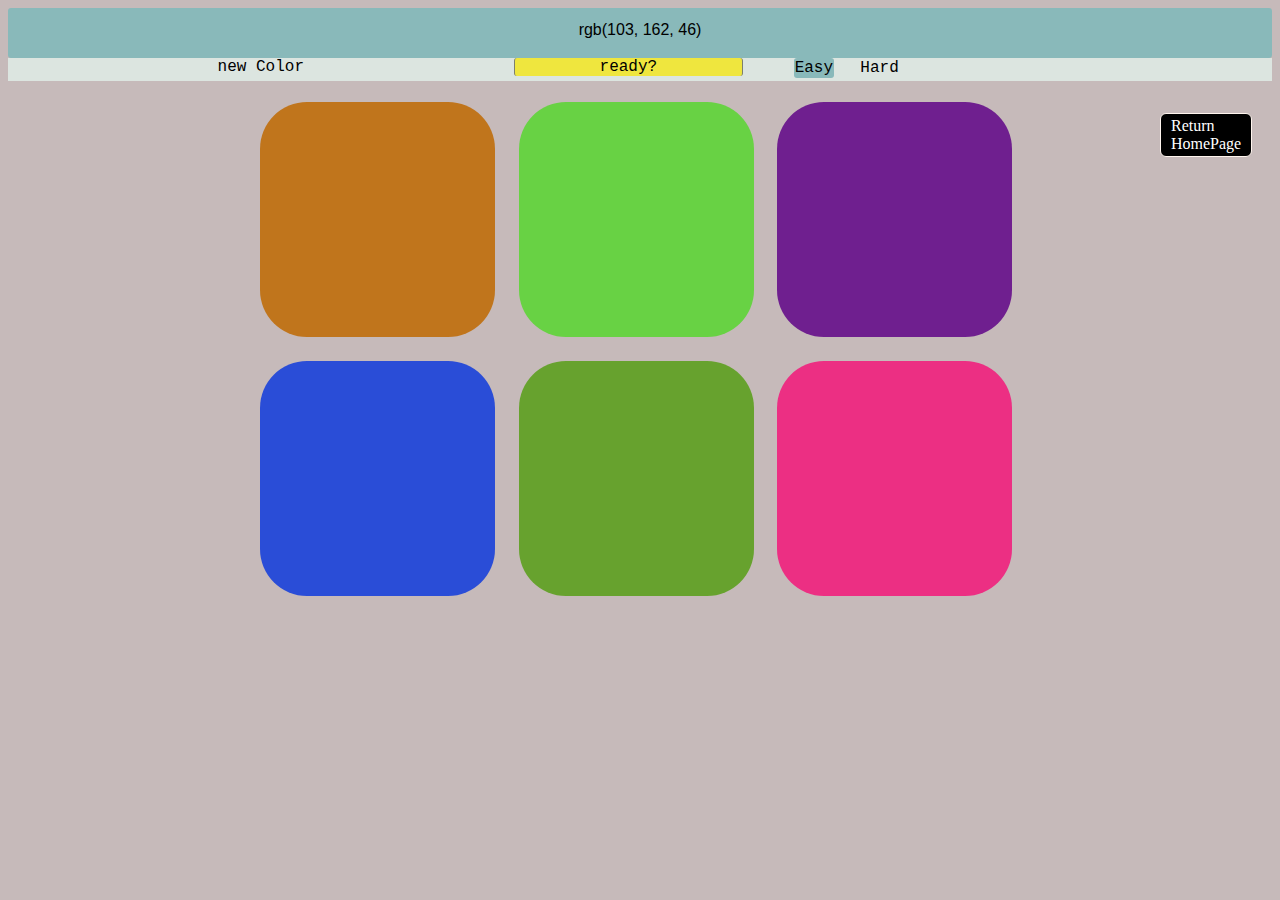
<file: Color_proj/index.html>
<!DOCTYPE html><html>
<head>
  <meta charset="UTF-8">
  <meta name="viewport" content="width=device-width" />
  <title>color project</title>
  
  <link rel="stylesheet" href="style.css" />
</head>
<body>

  <div id="header">
  
  </div>

  <div class="menu">
  <div class="side" style="cursor: crosshair;">New Color</div>
  <div class="mid"></div>
  <div class="side"><div id="ch_ez">Easy</div><div id="ch_hd">Hard</div></div>
  </div>

  <div id="container">
  <div class="clsqr"></div>
  <div class="clsqr"></div>
  <div class="clsqr"></div>
  <div class="clsqr"></div>
  <div class="clsqr"></div>
  <div class="clsqr"></div>
  <div class="clsqr"></div>
  <div class="clsqr"></div>
  <div class="clsqr"></div>
  </div>
  <div style="margin-top: 55px;position: fixed;margin-left: 90%; border: 1px seashell solid; width: auto; background: black; color: white; padding: 3px 10px; border-radius: 6px; font-family: calibri; cursor: grab;" onclick="window.location.href = '../index.html';">Return <br>HomePage</div>
  <script src="script.js"></script>
</body>
</html>
</file>
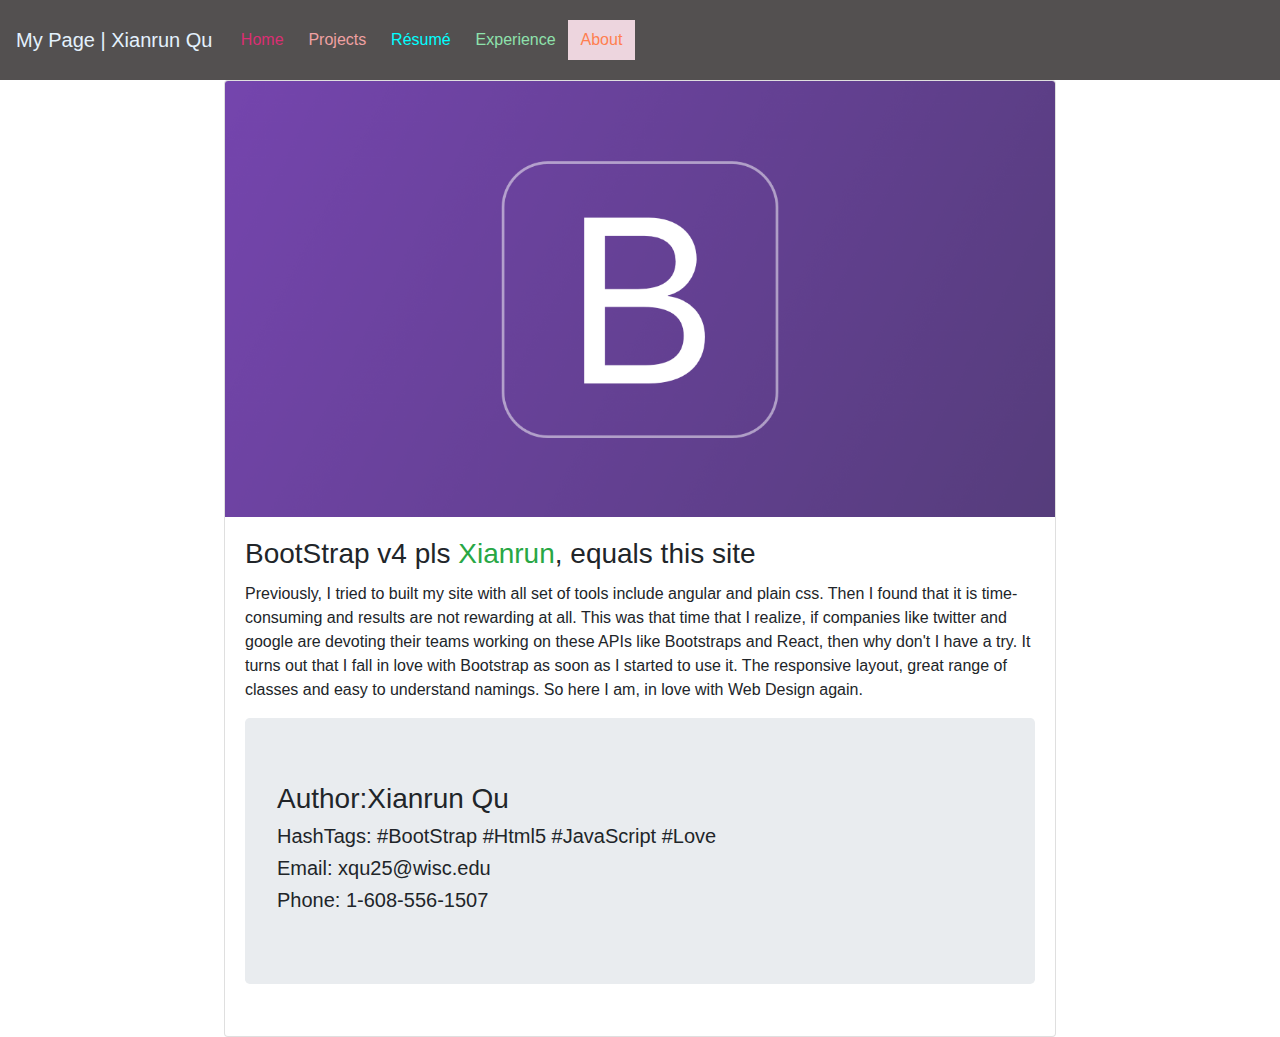
<file: About.html>
<!DOCTYPE html>
<html lang="en">
<head>
  <title>Xianrun Space</title>
  <meta charset="utf-8">
  <meta name="viewport" content="width=device-width, initial-scale=1">
  <link rel="stylesheet" href="https://maxcdn.bootstrapcdn.com/bootstrap/4.0.0/css/bootstrap.min.css" integrity="sha384-Gn5384xqQ1aoWXA+058RXPxPg6fy4IWvTNh0E263XmFcJlSAwiGgFAW/dAiS6JXm" crossorigin="anonymous">
  <script src="https://code.jquery.com/jquery-3.2.1.slim.min.js" integrity="sha384-KJ3o2DKtIkvYIK3UENzmM7KCkRr/rE9/Qpg6aAZGJwFDMVNA/GpGFF93hXpG5KkN" crossorigin="anonymous"></script>
<script src="https://cdnjs.cloudflare.com/ajax/libs/popper.js/1.12.9/umd/popper.min.js" integrity="sha384-ApNbgh9B+Y1QKtv3Rn7W3mgPxhU9K/ScQsAP7hUibX39j7fakFPskvXusvfa0b4Q" crossorigin="anonymous"></script>
<script src="https://maxcdn.bootstrapcdn.com/bootstrap/4.0.0/js/bootstrap.min.js" integrity="sha384-JZR6Spejh4U02d8jOt6vLEHfe/JQGiRRSQQxSfFWpi1MquVdAyjUar5+76PVCmYl" crossorigin="anonymous"></script>
  <link rel="icon" type="image/gif" href="https://farm5.staticflickr.com/4705/40224863681_a119b102ba_t.jpg" />
  <script src="http://graphics.cs.wisc.edu/JS/twgl-full.min.js"></script>
  
    <script type="text/javascript">
      
    $(function () {
      $('[data-toggle="tooltip"]').tooltip()
    })
    </script>
</head>
<body>
  
<nav class="navbar navbar-expand-lg navbar-light fixed-top" style="background-color: #535050;height:80px; min-height:80px;">
  <a style="color:#E3F1FD" class="navbar-brand" href="">My Page | Xianrun Qu</a>
  <button class="navbar-toggler" type="button" data-toggle="collapse" data-target="#navbarSupportedContent" aria-controls="navbarSupportedContent" aria-expanded="false" aria-label="Toggle navigation">
    <span class="navbar-toggler-icon"></span>
  </button>


  <div class="collapse navbar-collapse" id="navbarSupportedContent">
    <ul class="navbar-nav mr-auto" style="background:#535050;">
      <li class="nav-item"  data-toggle="tooltip" data-placement="top" title="Home Page" ><a class="nav-link" style="color:#db2e73" href="index.html">&nbsp;Home&nbsp;</a></li>
      <li class="nav-item"  data-toggle="tooltip" data-placement="top" title="Project Summary"><a class="nav-link" style="color:#F0A1A2" href="proj.html">&nbsp;Projects&nbsp;</a></li>
      <li class="nav-item"  data-toggle="tooltip" data-placement="top" title="Link to Resume"><a class="nav-link" href="resume.pdf" style="color:aqua">&nbsp;Re&#769;sume&#769;&nbsp;</a></li>
      <li class="nav-item"  data-toggle="tooltip" data-placement="top" title="What I did"><a class="nav-link" style="color:#8EE1AC" href="exp.html">&nbsp;Experience&nbsp;</a></li>
      <li class="active nav-item" style="background:#edd5de" data-toggle="tooltip" data-placement="top" title="Page Information" ><a class="nav-link" style="color:coral" href="">&nbsp;About&nbsp;</a></li>
      </ul>
  </div>
</nav>

<div class="card" style="width: 65%; margin-top:80px; margin-left:auto; margin-right:auto;">
  <img class="card-img-top" src="BS.png" alt="BS Logo">
  <div class="card-body">
    <h3 class="card-title">BootStrap v4 pls <span class="text-success">Xianrun</span>, equals this site</h3>
    <p class="card-text">Previously, I tried to built my site with all set of tools include angular and plain css. Then I found that it is time-consuming and results are not rewarding at all. This was that time that I realize, if companies like twitter and google are devoting their teams working on these APIs like Bootstraps and React, then why don't I have a try. It turns out that I fall in love with Bootstrap as soon as I started to use it. The responsive layout, great range of classes and easy to understand namings. So here I am, in love with Web Design again.</p>
    <div class="jumbotron">
      <h3>Author:Xianrun Qu</h3>
      <h5>HashTags: #BootStrap #Html5 #JavaScript #Love</h5>
      <h5>Email: xqu25@wisc.edu</h5>
      <h5>Phone: 1-608-556-1507</h5>
    </div>
  </div>
</div>

</body>
</file>
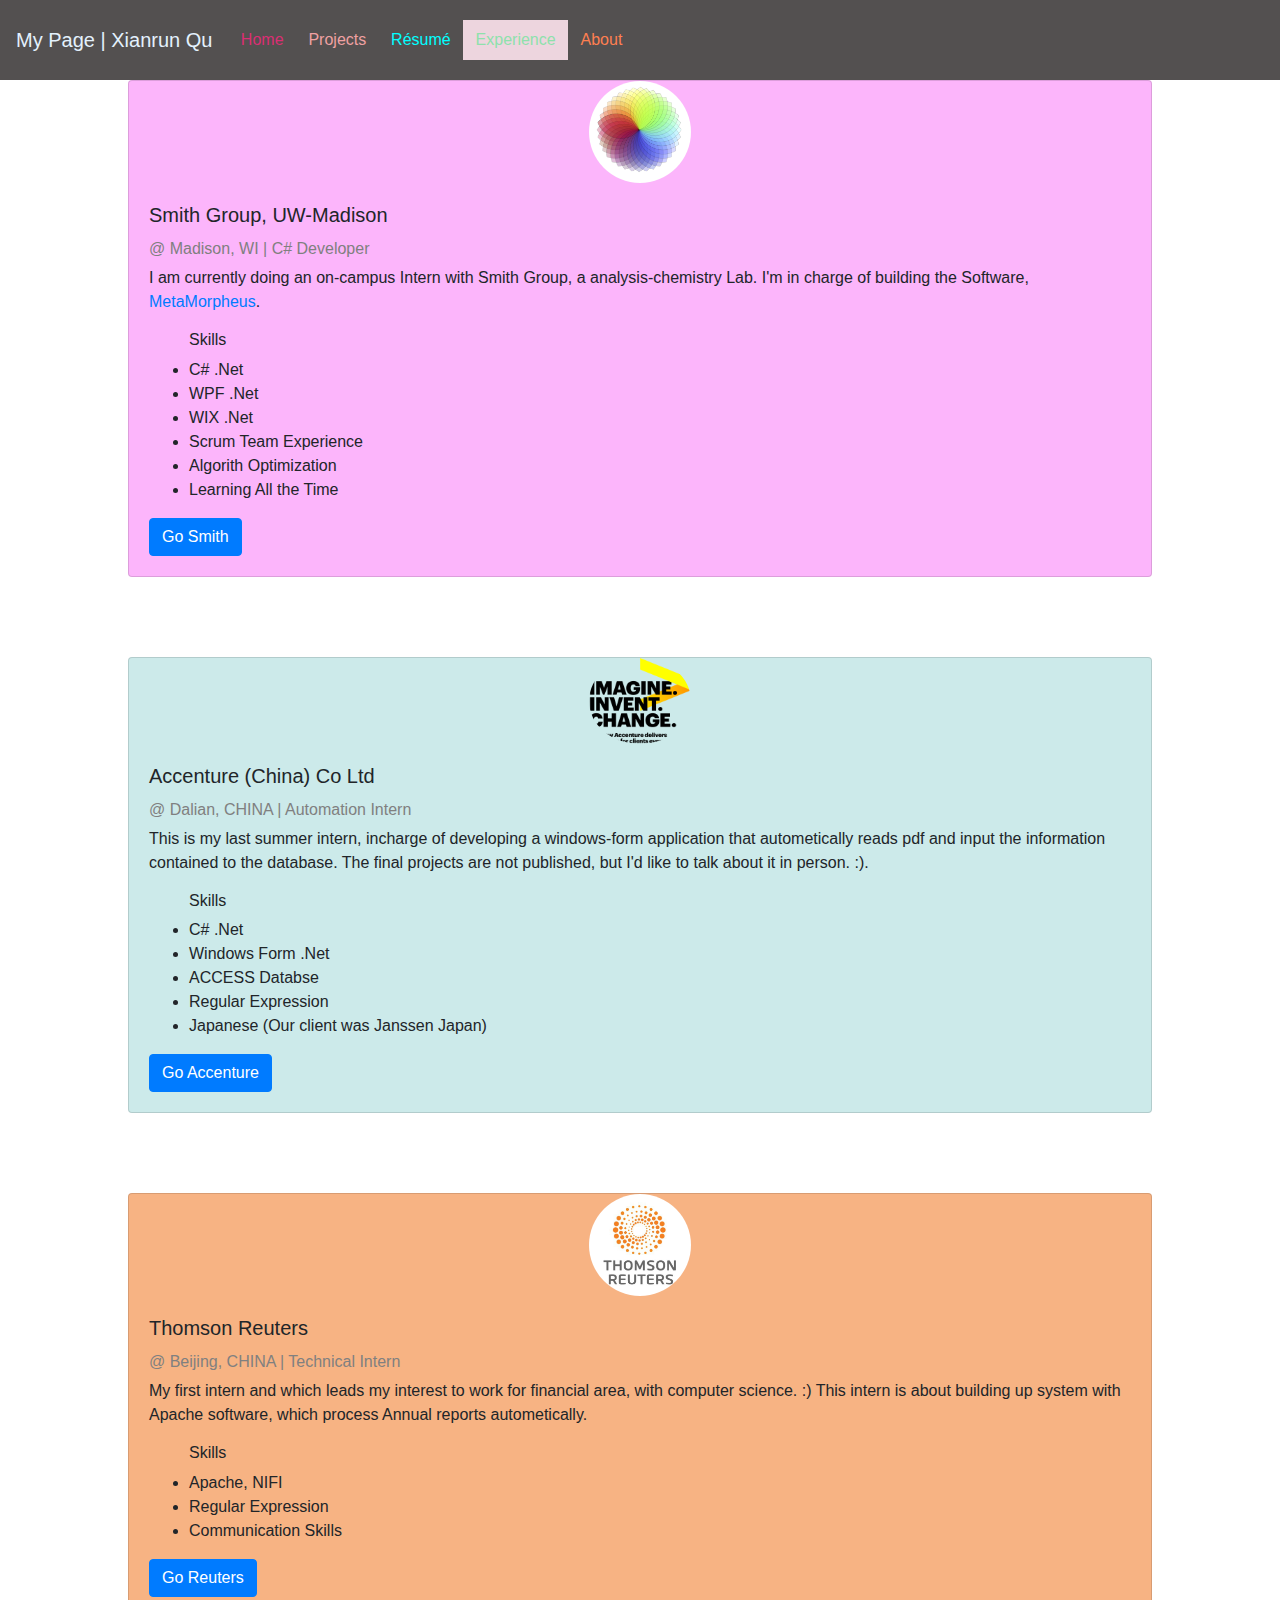
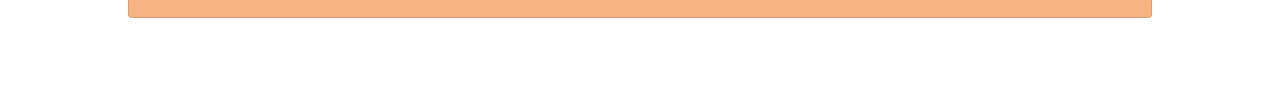
<file: exp.html>
<!DOCTYPE html>
<html lang="en">
<head>
  <title>Xianrun Space</title>
  <meta charset="utf-8">
  <meta name="viewport" content="width=device-width, initial-scale=1">
  <link rel="stylesheet" href="https://maxcdn.bootstrapcdn.com/bootstrap/4.0.0/css/bootstrap.min.css" integrity="sha384-Gn5384xqQ1aoWXA+058RXPxPg6fy4IWvTNh0E263XmFcJlSAwiGgFAW/dAiS6JXm" crossorigin="anonymous">
  <script src="https://code.jquery.com/jquery-3.2.1.slim.min.js" integrity="sha384-KJ3o2DKtIkvYIK3UENzmM7KCkRr/rE9/Qpg6aAZGJwFDMVNA/GpGFF93hXpG5KkN" crossorigin="anonymous"></script>
<script src="https://cdnjs.cloudflare.com/ajax/libs/popper.js/1.12.9/umd/popper.min.js" integrity="sha384-ApNbgh9B+Y1QKtv3Rn7W3mgPxhU9K/ScQsAP7hUibX39j7fakFPskvXusvfa0b4Q" crossorigin="anonymous"></script>
<script src="https://maxcdn.bootstrapcdn.com/bootstrap/4.0.0/js/bootstrap.min.js" integrity="sha384-JZR6Spejh4U02d8jOt6vLEHfe/JQGiRRSQQxSfFWpi1MquVdAyjUar5+76PVCmYl" crossorigin="anonymous"></script>
  <link rel="icon" type="image/gif" href="https://farm5.staticflickr.com/4705/40224863681_a119b102ba_t.jpg" />
  <script src="http://graphics.cs.wisc.edu/JS/twgl-full.min.js"></script>
    
    <script type="text/javascript">
      function btncor(cor) {
      document.body.style.background = cor;
    }
    $(function () {
      $('[data-toggle="tooltip"]').tooltip()
    })
    </script>
</head>
<body>
  
<nav class="navbar navbar-expand-lg navbar-light fixed-top" style="background-color: #535050;height:80px; min-height:80px;">
  <a style="color:#E3F1FD" class="navbar-brand" href="">My Page | Xianrun Qu</a>
  <button class="navbar-toggler" type="button" data-toggle="collapse" data-target="#navbarSupportedContent" aria-controls="navbarSupportedContent" aria-expanded="false" aria-label="Toggle navigation">
    <span class="navbar-toggler-icon"></span>
  </button>


  <div class="collapse navbar-collapse" id="navbarSupportedContent">
    <ul class="navbar-nav mr-auto" style="background:#535050;">
      <li class="nav-item"  data-toggle="tooltip" data-placement="top" title="Home Page" ><a class="nav-link" style="color:#db2e73" href="index.html">&nbsp;Home&nbsp;</a></li>
      <li class="nav-item" data-toggle="tooltip" data-placement="top" title="Project Summary"><a class="nav-link" style="color:#F0A1A2" href="proj.html">&nbsp;Projects&nbsp;</a></li>
      <li class="nav-item"  data-toggle="tooltip" data-placement="top" title="Link to Resume"><a class="nav-link" style="color:aqua" href='resume.pdf'>&nbsp;Re&#769;sume&#769;&nbsp;</a></li>
      <li class="active nav-item" style="background:#edd5de"  data-toggle="tooltip" data-placement="top" title="What I did"><a class="nav-link" style="color:#8EE1AC" href="">&nbsp;Experience&nbsp;</a></li>
      <li class="nav-item" data-toggle="tooltip" data-placement="top" title="Page Information" ><a class="nav-link" style="color:coral" href="About.html">&nbsp;About&nbsp;</a></li>
      </ul>
  </div>
</nav>
<div class="card" style="width: 80%; margin:80px auto;background:#fcb5fb;">
  <img class="card-img-top img-fluid rounded-circle" src="smith.png" style="width: 10%; margin: 0 auto;" alt="Me">
  <div class="card-body">
    <h5 class="card-title">Smith Group, UW-Madison</h5>
    <h6 style="color:grey;">@ Madison, WI | C# Developer</h6>
    <p class="card-text">I am currently doing an on-campus Intern with Smith Group, a analysis-chemistry Lab. I'm in charge of building the Software, <a href="https://github.com/smith-chem-wisc/MetaMorpheus">MetaMorpheus</a>.</p>
    <ul>
      <h6>Skills</h6>
      <li>C# .Net</li>
      <li>WPF .Net</li>
      <li>WIX .Net</li>
      <li>Scrum Team Experience</li>
      <li>Algorith Optimization</li>
      <li>Learning All the Time</li>
    </ul>
    <a href="http://smith.chem.wisc.edu/" class="btn btn-primary">Go Smith</a>
  </div>
</div>
<div class="card" style="width: 80%; margin:80px auto;background:#cceaea;">
  <img class="card-img-top img-fluid rounded-circle" src="acc.png" style="width: 10%; margin: 0 auto;" alt="Me">
  <div class="card-body">
    <h5 class="card-title">Accenture (China) Co Ltd</h5>
    <h6 style="color:grey;">@ Dalian, CHINA | Automation Intern</h6>
    <p class="card-text">This is my last summer intern, incharge of developing a windows-form application that autometically reads pdf and input the information contained to the database. The final projects are not published, but I'd like to talk about it in person. :).</p>
    <ul>
      <h6>Skills</h6>
      <li>C# .Net</li>
      <li>Windows Form .Net</li>
      <li>ACCESS Databse</li>
      <li>Regular Expression</li>
      <li>Japanese (Our client was Janssen Japan)</li>
    </ul>
    <a href="https://www.accenture.com/us-en/new-applied-now" class="btn btn-primary">Go Accenture</a>
  </div>
</div>
<div class="card" style="width: 80%; margin:80px auto;background:#f7b383;">
  <img class="card-img-top img-fluid rounded-circle" src="rts.jpg" style="width: 10%; margin: 0 auto;" alt="Me">
  <div class="card-body">
    <h5 class="card-title">Thomson Reuters</h5>
    <h6 style="color:grey;">@ Beijing, CHINA | Technical Intern</h6>
    <p class="card-text">My first intern and which leads my interest to work for financial area, with computer science. :) This intern is about building up system with Apache software, which process Annual reports autometically.</p>
    <ul>
      <h6>Skills</h6>
      <li>Apache, NIFI</li>
      <li>Regular Expression</li>
      <li>Communication Skills</li>
    </ul>
    <a href="https://www.thomsonreuters.com/en/careers/where-we-are/china.html" class="btn btn-primary">Go Reuters</a>
  </div>
</div>



</body>
</file>
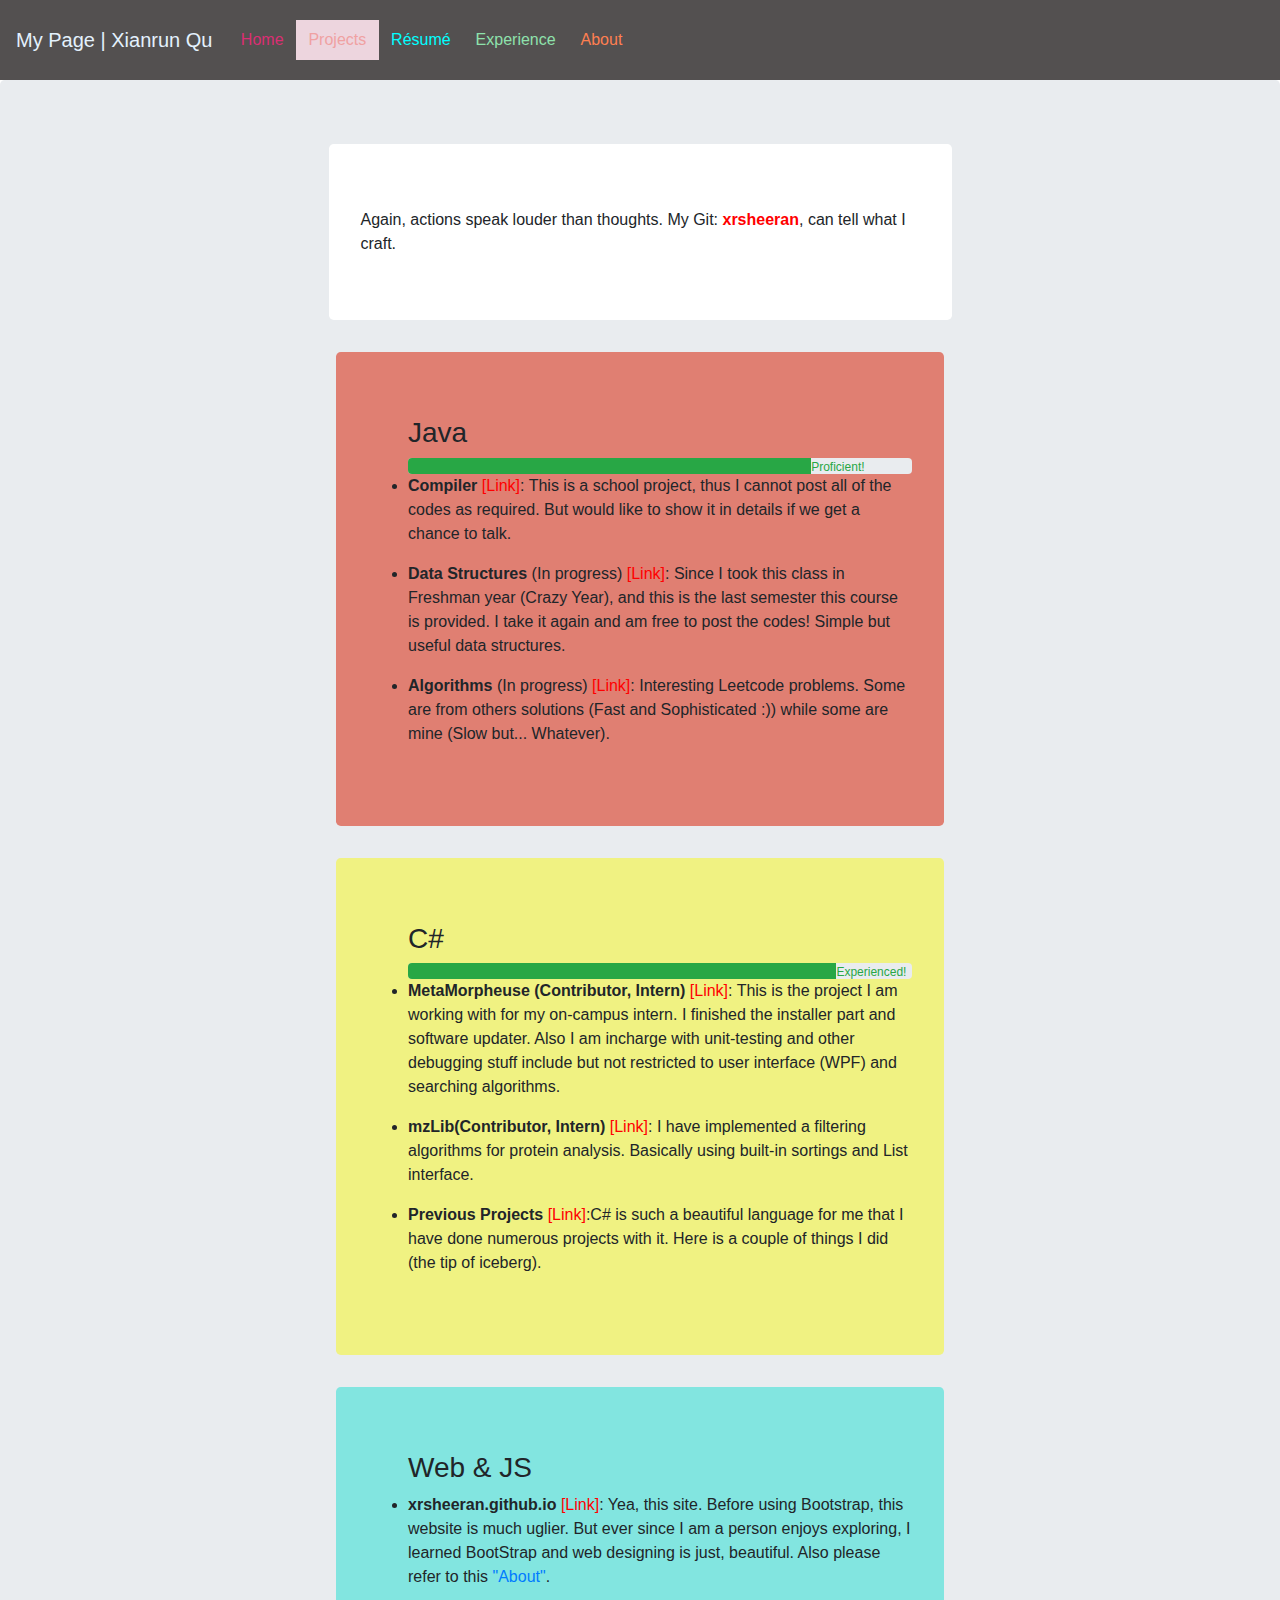
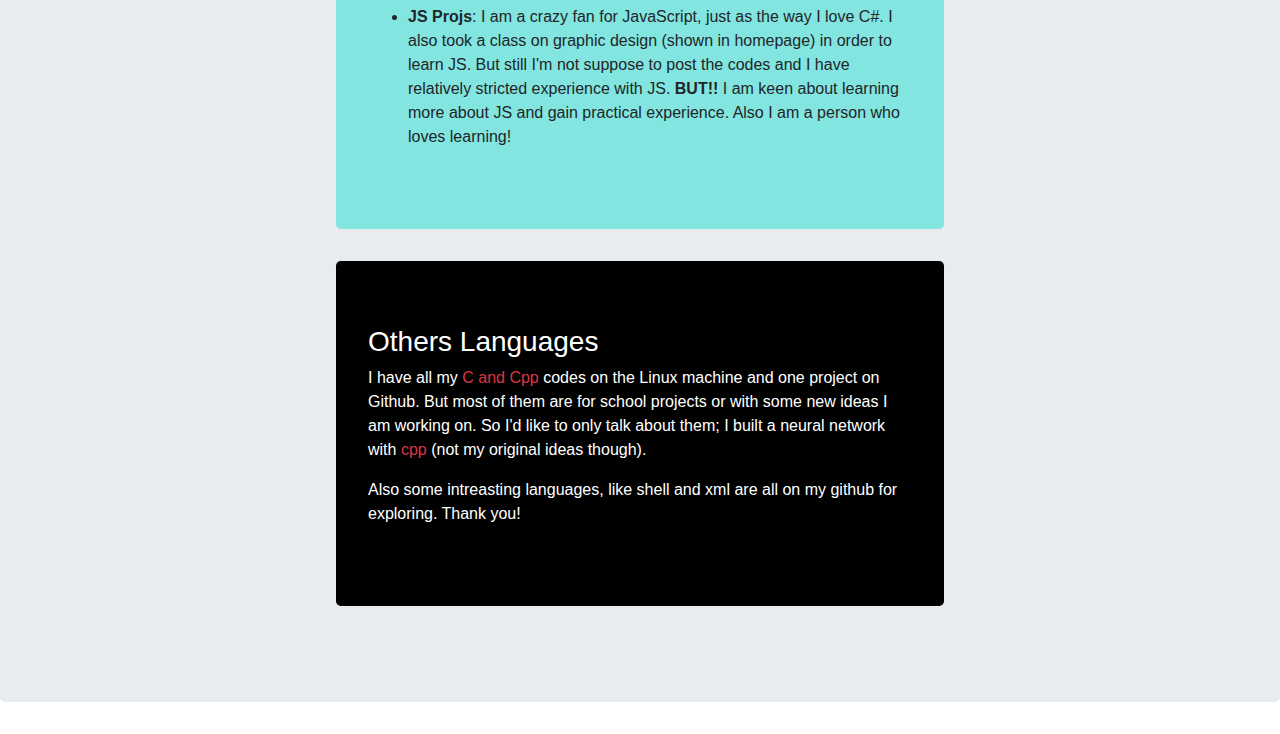
<file: proj.html>
<!DOCTYPE html>
<html lang="en">
<head>
  <title>Xianrun Space</title>
  <meta charset="utf-8">
  <meta name="viewport" content="width=device-width, initial-scale=1">
  <link rel="stylesheet" href="https://maxcdn.bootstrapcdn.com/bootstrap/4.0.0/css/bootstrap.min.css" integrity="sha384-Gn5384xqQ1aoWXA+058RXPxPg6fy4IWvTNh0E263XmFcJlSAwiGgFAW/dAiS6JXm" crossorigin="anonymous">
  <script src="https://code.jquery.com/jquery-3.2.1.slim.min.js" integrity="sha384-KJ3o2DKtIkvYIK3UENzmM7KCkRr/rE9/Qpg6aAZGJwFDMVNA/GpGFF93hXpG5KkN" crossorigin="anonymous"></script>
<script src="https://cdnjs.cloudflare.com/ajax/libs/popper.js/1.12.9/umd/popper.min.js" integrity="sha384-ApNbgh9B+Y1QKtv3Rn7W3mgPxhU9K/ScQsAP7hUibX39j7fakFPskvXusvfa0b4Q" crossorigin="anonymous"></script>
<script src="https://maxcdn.bootstrapcdn.com/bootstrap/4.0.0/js/bootstrap.min.js" integrity="sha384-JZR6Spejh4U02d8jOt6vLEHfe/JQGiRRSQQxSfFWpi1MquVdAyjUar5+76PVCmYl" crossorigin="anonymous"></script>
  <link rel="icon" type="image/gif" href="https://farm5.staticflickr.com/4705/40224863681_a119b102ba_t.jpg" />
  <script src="http://graphics.cs.wisc.edu/JS/twgl-full.min.js"></script>
  
    <script type="text/javascript">
      
    $(function () {
      $('[data-toggle="tooltip"]').tooltip()
    })
    </script>
</head>
<body>
  
<nav class="navbar navbar-expand-lg navbar-light fixed-top" style="background-color: #535050;height:80px; min-height:80px;">
  <a style="color:#E3F1FD" class="navbar-brand" href="">My Page | Xianrun Qu</a>
  <button class="navbar-toggler" type="button" data-toggle="collapse" data-target="#navbarSupportedContent" aria-controls="navbarSupportedContent" aria-expanded="false" aria-label="Toggle navigation">
    <span class="navbar-toggler-icon"></span>
  </button>


  <div class="collapse navbar-collapse" id="navbarSupportedContent">
    <ul class="navbar-nav mr-auto" style="background:#535050;">
      <li class="nav-item"  data-toggle="tooltip" data-placement="top" title="Home Page" ><a class="nav-link" style="color:#db2e73" href="index.html">&nbsp;Home&nbsp;</a></li>
      <li class="active nav-item" style="background:#edd5de" data-toggle="tooltip" data-placement="top" title="Project Summary"><a class="nav-link" style="color:#F0A1A2" href="">&nbsp;Projects&nbsp;</a></li>
      <li class="nav-item"  data-toggle="tooltip" data-placement="top" title="Link to Resume"><a class="nav-link" href="resume.pdf" style="color:aqua">&nbsp;Re&#769;sume&#769;&nbsp;</a></li>
      <li class="nav-item"  data-toggle="tooltip" data-placement="top" title="What I did"><a class="nav-link" style="color:#8EE1AC" href="exp.html">&nbsp;Experience&nbsp;</a></li>
      <li class="nav-item" data-toggle="tooltip" data-placement="top" title="Page Information" ><a class="nav-link" style="color:coral" href="About.html">&nbsp;About&nbsp;</a></li>
      </ul>
  </div>
</nav>

<div class="container-fluid jumbotron" style="margin-top:80px;">
  
  <div class="row">
    <div class="col-sm-6 offset-sm-3 jumbotroncol-md-6 offset-md-3 jumbotroncol-lg-6 offset-lg-3 jumbotron" style="background: white">
    Again, actions speak louder than thoughts. My Git: <b style="color:red;">xrsheeran</b>, can tell what I craft.
  </div>
  </div>
    <div class="col-sm-6 offset-sm-3 jumbotroncol-md-6 offset-md-3 jumbotroncol-lg-6 offset-lg-3 jumbotron" style="background: #e07f72">
      <ul id="MM">
        <h3>Java</h3>
        <div class="progress">
  <div class="progress-bar bg-success" role="progressbar" style="width: 80%" aria-valuenow="80" aria-valuemin="0" aria-valuemax="100"></div><span class="text-success">Proficient!</span></div>
        
        <li><p><b>Compiler</b> <a style="color:red;" href="https://github.com/XRSHEERAN/Java-Compiler"> [Link]</a>: This is a school project, thus I cannot post all of the codes as required. But would like to show it in details if we get a chance to talk.</p> </li>
        <li><p><b>Data Structures</b> (In progress) <a style="color:red;" href="https://github.com/XRSHEERAN/Java_Station"> [Link]</a>: Since I took this class in Freshman year (Crazy Year), and this is the last semester this course is provided. I take it again and am free to post the codes! Simple but useful data structures.</p> </li>
        <li><p><b>Algorithms</b> (In progress) <a style="color:red;" href="https://github.com/XRSHEERAN/Algorithms"> [Link]</a>: Interesting Leetcode problems. Some are from others solutions (Fast and Sophisticated :)) while some are mine (Slow but... Whatever).</p> </li>
      </ul>
    </div>
    <div class="col-sm-6 offset-sm-3 jumbotroncol-md-6 offset-md-3 jumbotroncol-lg-6 offset-lg-3 jumbotron" style="background: #f0f282">
      <ul>
        <h3 >C#</h3>
        <div class="progress">
  <div class="progress-bar bg-success" role="progressbar" style="width: 85%" aria-valuenow="85" aria-valuemin="0" aria-valuemax="100"></div><span class="text-success">Experienced!</span></div>
        
        <li><p><b>MetaMorpheuse (Contributor, Intern)</b> <a style="color:red;" href="https://github.com/smith-chem-wisc/MetaMorpheus"> [Link]</a>: This is the project I am working with for my on-campus intern. I finished the installer part and software updater. Also I am incharge with unit-testing and other debugging stuff include but not restricted to user interface (WPF) and searching algorithms.</p> </li>
        <li><p><b>mzLib(Contributor, Intern)</b><a style="color:red;" href="https://github.com/smith-chem-wisc/mzLib"> [Link]</a>: I have implemented a filtering algorithms for protein analysis. Basically using built-in sortings and List interface.</p> </li>
        <li><p><b>Previous Projects</b> <a style="color:red;" href="https://github.com/XRSHEERAN?utf8=%E2%9C%93&tab=repositories&q=&type=&language=c%23"> [Link]</a>:C# is such a beautiful language for me that I have done numerous projects with it. Here is a couple of things I did (the tip of iceberg). </p> </li>
      </ul>
    </div>
    <div class="col-sm-6 offset-sm-3 jumbotroncol-md-6 offset-md-3 jumbotroncol-lg-6 offset-lg-3 jumbotron" style="background: #82e5e0">
      <ul>
        <h3>Web & JS</h3>
        
        <li><p><b>xrsheeran.github.io</b> <a style="color:red;" href="https://github.com/XRSHEERAN/XRSHEERAN.github.io"> [Link]</a>: Yea, this site. Before using Bootstrap, this website is much uglier. But ever since I am a person enjoys exploring, I learned BootStrap and web designing is just, beautiful. Also please refer to this <a href="abt.html">"About"</a>.</p> </li>
        <li><p><b>JS Projs</b>: I am a crazy fan for JavaScript, just as the way I love C#. I also took a class on graphic design (shown in homepage) in order to learn JS. But still I'm not suppose to post the codes and I have relatively stricted experience with JS. <b>BUT!!</b> I am keen about learning more about JS and gain practical experience. Also I am a person who loves learning!</p> </li>
        
      </ul>
    </div>
    <div class="col-sm-6 offset-sm-3 jumbotroncol-md-6 offset-md-3 jumbotroncol-lg-6 offset-lg-3 jumbotron" style="background: black; color:white;">
      <h3>Others Languages</h3>
      <p> I have all my <span class="text-danger">C and Cpp</span> codes on the Linux machine and one project on Github. But most of them are for school projects or with some new ideas I am working on. So I'd like to only talk about them; I built a neural network with <span class='text-danger'>cpp</span> (not my original ideas though). </p>
      <p>Also some intreasting languages, like shell and xml are all on my github for exploring. Thank you!</p>
      </div>
    </div>


</body>
</file>
<file: Color_proj/style.css>
body{background-color:#c6baba;
cursor: default;}
#header{
background-color:#89b9ba;
font-family:arial;
width:100%;
padding-top:1%;
padding-bottom:1.5%;
border-radius:3px;
text-align:center;
}

.menu{
width:100%;
float:left;
text-align:center;
margin-bottom:10px;
font-family:courier;
padding-bottom:3px;
background-color:#dce5e0;
}
.side{
width:40%;
float:left;
transition: all 0.62s;
-webkit-transition: all 0.62s;
-moz-transition: all 0.62s;
border-radius:3px;
}

.mid{
width:18%;
border-radius:3px;
float:left;
background-color:#8AD1C1;
border-left:1px solid #7c7f6e;
border-right:1px solid #7c7f6e;
transition: all 3s;
height:100%;
-webkit-transition: all 3s;
-moz-transition: all 3s;
}
.clsqr{
	background:purple;
	width:30%;
   border-radius:20%;
	margin:1.5%;
	float:left;
padding-bottom:30%;
transition: all 0.62s;
-webkit-transition: all 0.62s;
-moz-transition: all 0.62s;
}

#container{
width:62%;
margin:0 auto;
}
#ch_ez{
float:left;
transition: all 0.62s;
-webkit-transition: all 0.62s;
border-radius:3px;
-moz-transition: all 0.62s;
margin-left:10%;
height:100%;
padding:1px;
font-size:1em;
}


#ch_hd{
float:left;
margin-left:5%;
transition: all 0.62s;
padding:1px;
border-radius:3px;
-webkit-transition: all 0.62s;
-moz-transition: all 0.62s;
height:100%;
font-size:1em;
}
.unselected:hover{
	color: white;
	background-color: #4286f4;
	cursor: pointer;
}
.unselected{
	background-color:#dce5e0;
}
.selected{
	background-color:#89b9ba;
}
</file>
